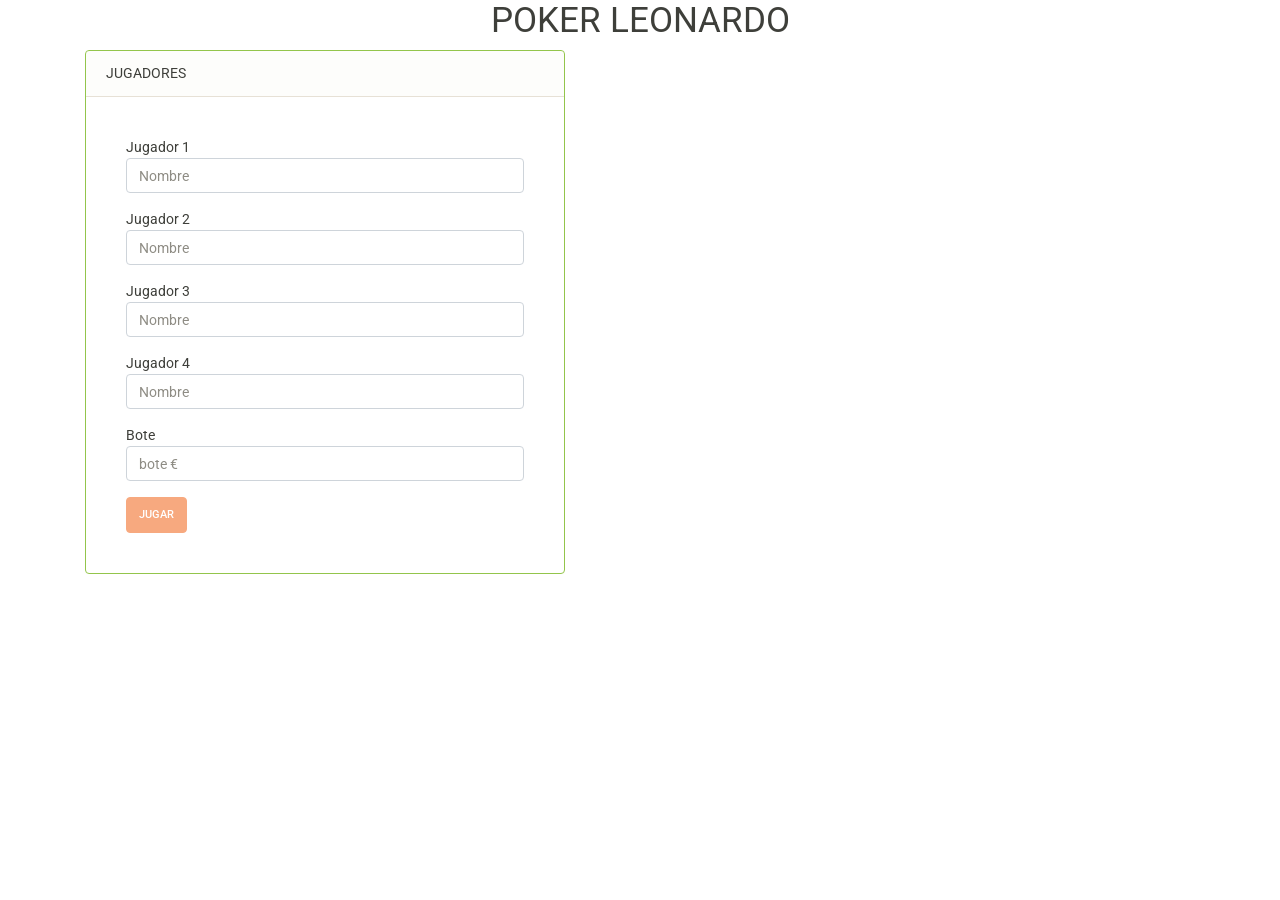
<file: PHP/ficheros/DWES_Reto23_PokerLeonardo/pokerldv.html>
<!DOCTYPE html>
<html lang="es">

<head>
    <meta charset="UTF-8">
    <meta name="viewport" content="width=device-width, initial-scale=1.0">
    <meta http-equiv="X-UA-Compatible" content="ie=edge">
    <title>Casino IES Leonardo Da Vinci</title>
    <link rel="stylesheet" href="bootstrap.min.css">
</head>

<body>
    <h1 class="text-center"> POKER LEONARDO</h1>

    <div class="container ">
        <!--Aplicacion-->
		<div class="card border-success mb-3" style="max-width: 30rem;">
		<div class="card-header">JUGADORES</div>
		<div class="card-body">
		<form id="product-form" name="poker" action="pokerldv.php" method="post" class="card-body">
						<div class="form-group">
                            Jugador 1 <input type="text" name="nombre1" placeholder="Nombre" class="form-control">
                        </div>
						<div class="form-group">
                            Jugador 2 <input type="text" name="nombre2" placeholder="Nombre" class="form-control">
                        </div>
						<div class="form-group">
                            Jugador 3 <input type="text" name="nombre3" placeholder="Nombre" class="form-control">
                        </div>
						<div class="form-group">
                            Jugador 4 <input type="text" name="nombre4" placeholder="Nombre" class="form-control">
                        </div>
												
						<div class="form-group">
                            Bote <input type="text" name="bote" placeholder="bote €" class="form-control">
                        </div>
                        
                        <input type="submit" name="submit" value="Jugar" class="btn btn-warning disabled">
                       
                    </form>
		
	</div>



            </div>

        </div>
        <br>


    </div>



</body>

</html>
</file>
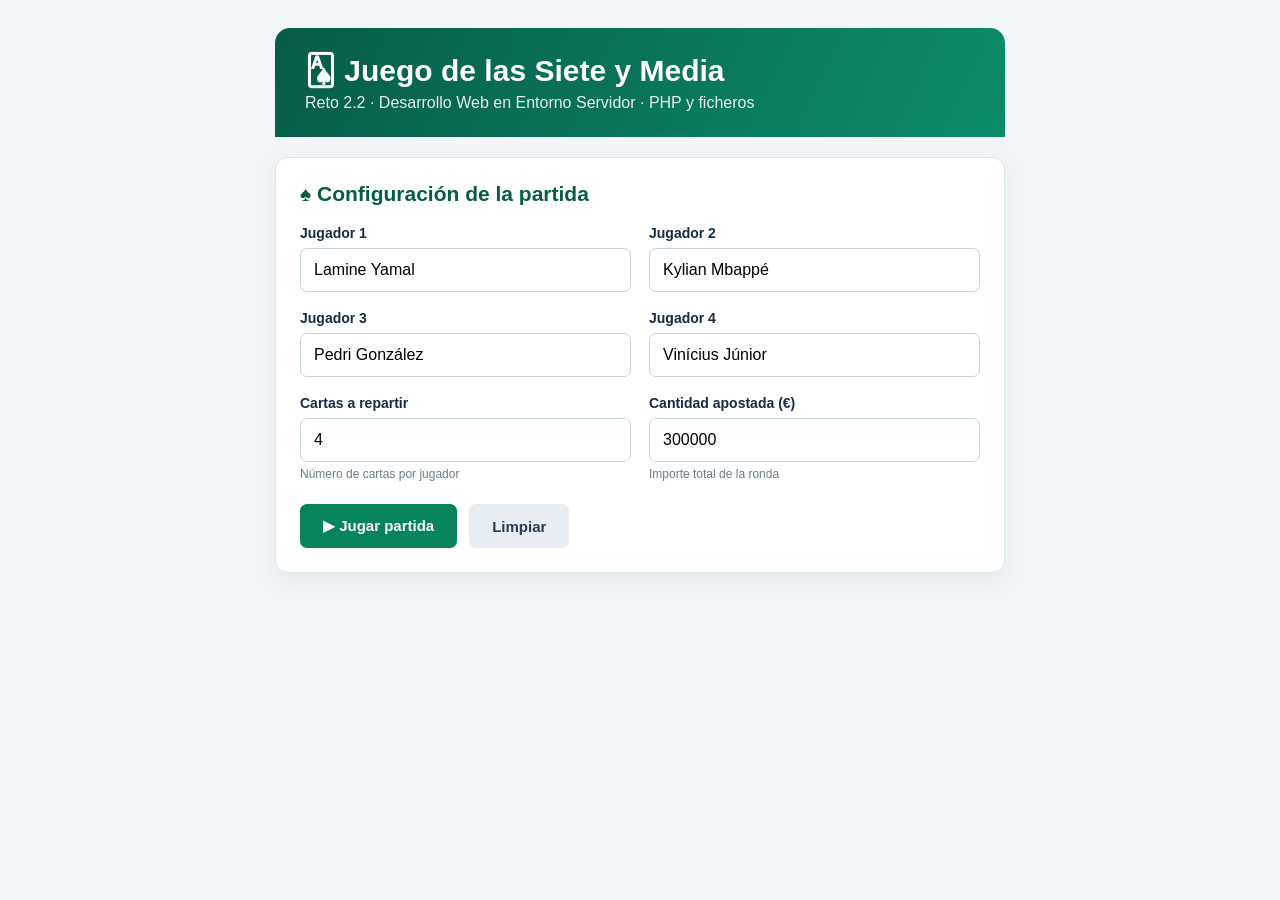
<file: PHP/ficheros/r22_7.5/media7.html>
<!doctype html>
<html lang="es">

<head>
    <meta charset="utf-8">
    <meta name="viewport" content="width=device-width, initial-scale=1">
    <title>Reto 2.2 — Siete y Media</title>
    <link rel="stylesheet" href="./bootstrap.min.css">
</head>

<body>
    <main class="shell formonly">
        <div class="banner">
            <h1>🂡 Juego de las Siete y Media</h1>
            <p>Reto 2.2 · Desarrollo Web en Entorno Servidor · PHP y ficheros</p>
        </div>
        <section class="panel">
            <h2>♠ Configuración de la partida</h2>
            <form method="post" action="media7.php"><!--antes ponia  action="media7alumnos.php"-->
                <div class="fields">
                    <div class="field">
                        <label for="jugador1">Jugador 1</label>
                        <input id="jugador1" name="jugador1" value="Lamine Yamal" required>
                    </div>
                    <div class="field">
                        <label for="jugador2">Jugador 2</label>
                        <input id="jugador2" name="jugador2" value="Kylian Mbappé" required>
                    </div>
                    <div class="field">
                        <label for="jugador3">Jugador 3</label>
                        <input id="jugador3" name="jugador3" value="Pedri González" required>
                    </div>
                    <div class="field">
                        <label for="jugador4">Jugador 4</label>
                        <input id="jugador4" name="jugador4" value="Vinícius Júnior" required>
                    </div>
                    <div class="field">
                        <label for="cartas">Cartas a repartir</label>
                        <input id="cartas" type="number" name="cartas" min="1" max="10" value="4" required>
                        <div class="help">Número de cartas por jugador</div>
                    </div>
                    <div class="field"><label for="apuesta">Cantidad apostada (€)</label>
                        <input id="apuesta" type="number" name="apuesta" min="0.01" step="0.01" value="300000" required>
                        <div class="help">Importe total de la ronda</div>
                    </div>
                </div>
                <div class="actions">
                    <button type="submit">▶ Jugar partida</button>
                    <button type="reset">Limpiar</button>
                </div>
            </form>
        </section>
    </main>
</body>

</html>
</file>
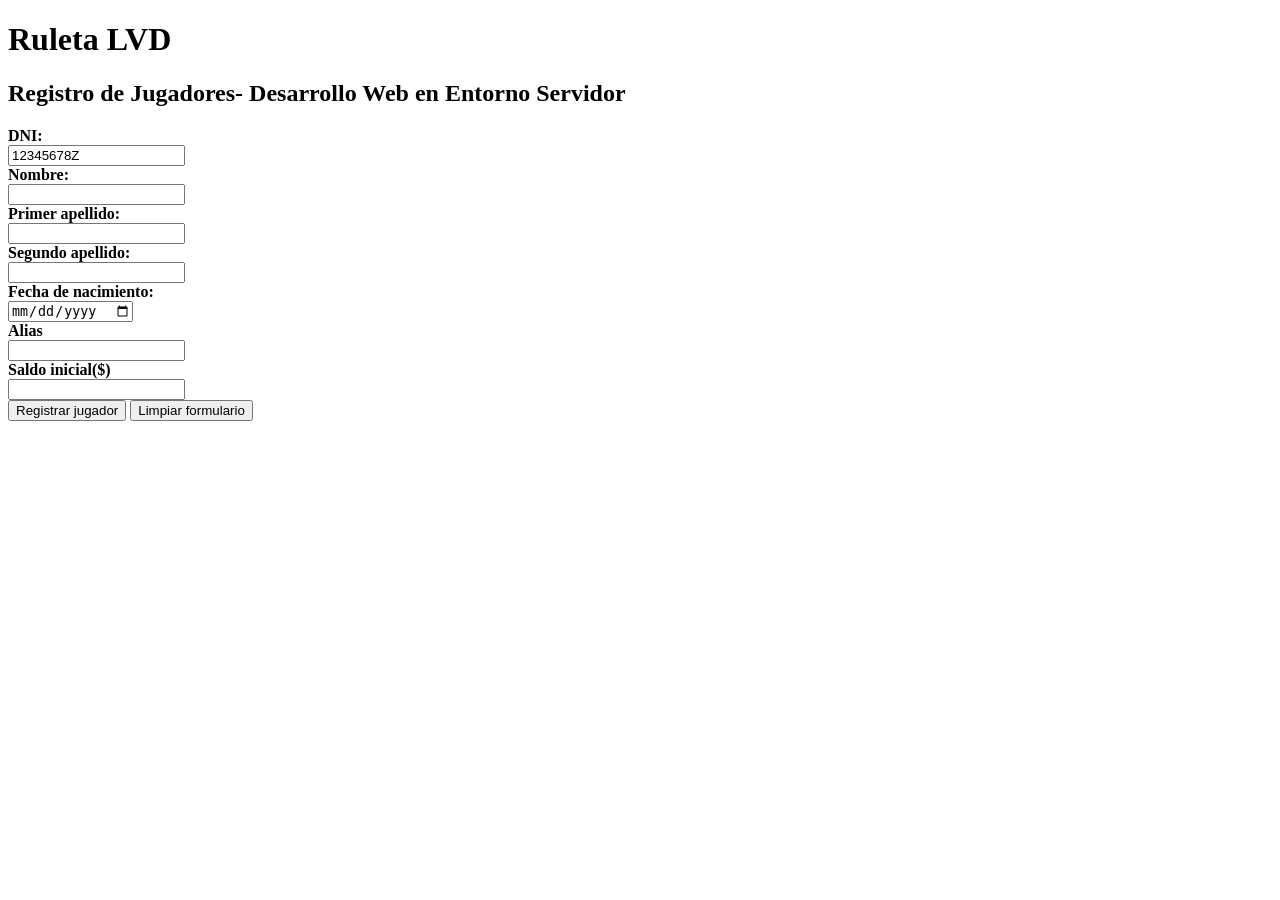
<file: PHP/ficheros/ruleta/registro.html>
<!doctype html>
<html lang="es">
  <head>
    <meta charset="utf-8" />
    <meta name="viewport" content="width=device-width, initial-scale=1" />
    <title>Ruleta</title>
  </head>

  <body>
    <main>
      <div>
        <h1>Ruleta LVD</h1>
      </div>
      <section>
        <h2>Registro de Jugadores- Desarrollo Web en Entorno Servidor</h2>
        <form method="post" action="registro.php">
          <div>
            <div>
              <strong>DNI:</strong><br />
              <input type="text" name="dniReg" value="12345678Z" required />
            </div>
            <div>
              <strong>Nombre:</strong><br />
              <input type="text" name="nomReg" required />
            </div>
            <div>
              <strong>Primer apellido:</strong><br />
              <input type="text" name="ap1Reg" required />
            </div>
            <div>
              <strong>Segundo apellido:</strong><br />
              <input type="text" name="ap2Reg" required />
            </div>
            <div>
              <strong>Fecha de nacimiento:</strong><br />
              <input type="date" name="fechaReg" required />
            </div>
            <div>
              <strong>Alias</strong><br />
              <input type="text" name="aliasReg" required />
            </div>
            <div>
              <strong>Saldo inicial($)</strong><br />
              <input type="text" name="saldoReg" required />
            </div>
          </div>
          <div>
            <button type="submit">Registrar jugador</button>
            <button type="reset">Limpiar formulario</button>
          </div>
        </form>
      </section>
    </main>
  </body>
</html>
</file>
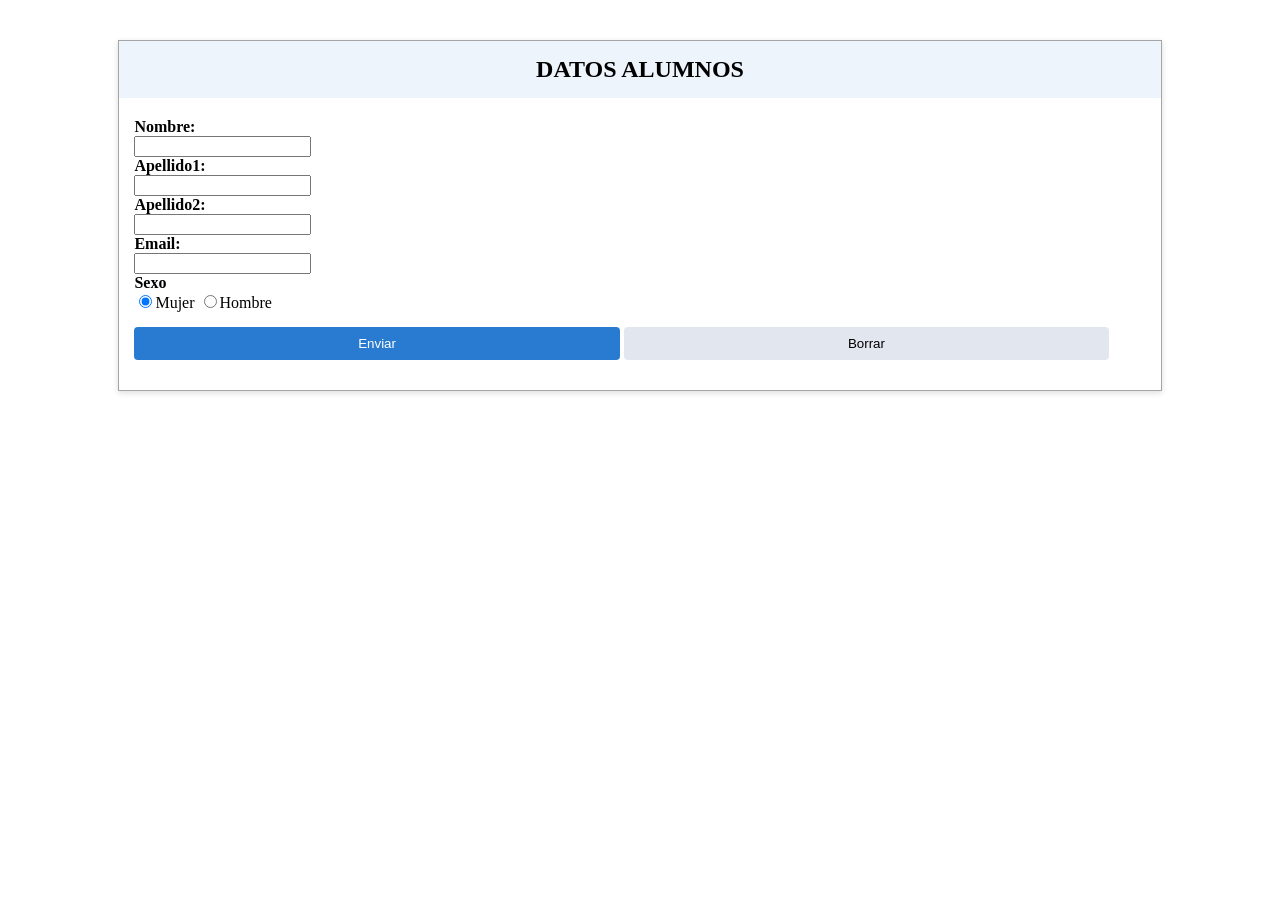
<file: PHP/formularios/datos/datos.html>
<HTML>

<HEAD>
	<TITLE> FORMULARIO BASE </TITLE>
    <link rel="stylesheet" href="..\style.css">

</HEAD>

<BODY>

	<form name='conversor' method='post' action="datos.php">
		<h1>DATOS ALUMNOS</h1>
		<strong>Nombre:</strong><br>
        <input type="text" name="nombre" required><br>

		<strong>Apellido1:</strong><br>
        <input type="text" name="ape1" ><br>

        <strong>Apellido2:</strong><br>
        <input type="text" name="ape2"><br>

        <strong>Email:</strong><br>
        <input type="text" name="email" required><br>

        <strong>Sexo</strong><BR>
		<input type='radio' checked name='sexo' value='Mujer'>Mujer
		<input type='radio' name='sexo' value='Hombre'>Hombre</br>

		<input type="submit" value="Enviar">
		<input type="reset" value="Borrar">


	</FORM>
</BODY>

</HTML>
</file>
